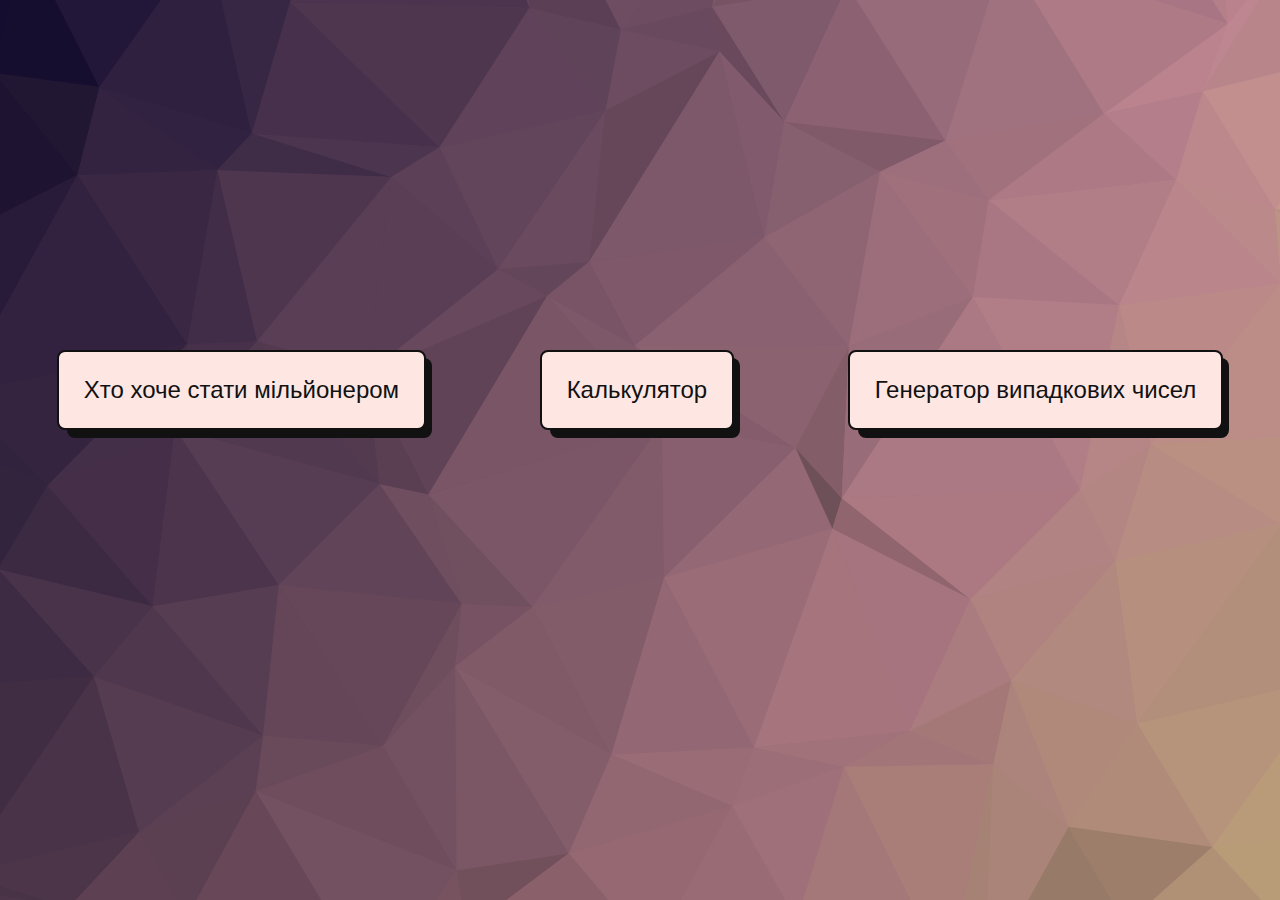
<file: index.html>
<!DOCTYPE html>
<html lang="en">
    <head>
        <meta charset="UTF-8">
        <meta http-equiv="X-UA-Compatible" content="IE=edge">
        <meta name="viewport" content="width=device-width, initial-scale=1.0">
        <link rel="stylesheet" href="./style.css">
        <title>Projects</title>
    </head>
    <body>
        <button class="millionaire" onclick="document.location='millionaire/index.html'">Хто хоче стати мільйонером</button>
        <button class="calculator" onclick="document.location='calculator/index.html'">Калькулятор</button>
        <button class="randomaizer" onclick="document.location='randomaizer/index.html'">Генератор випадкових чисел</button>
    </body>
</html>
</file>
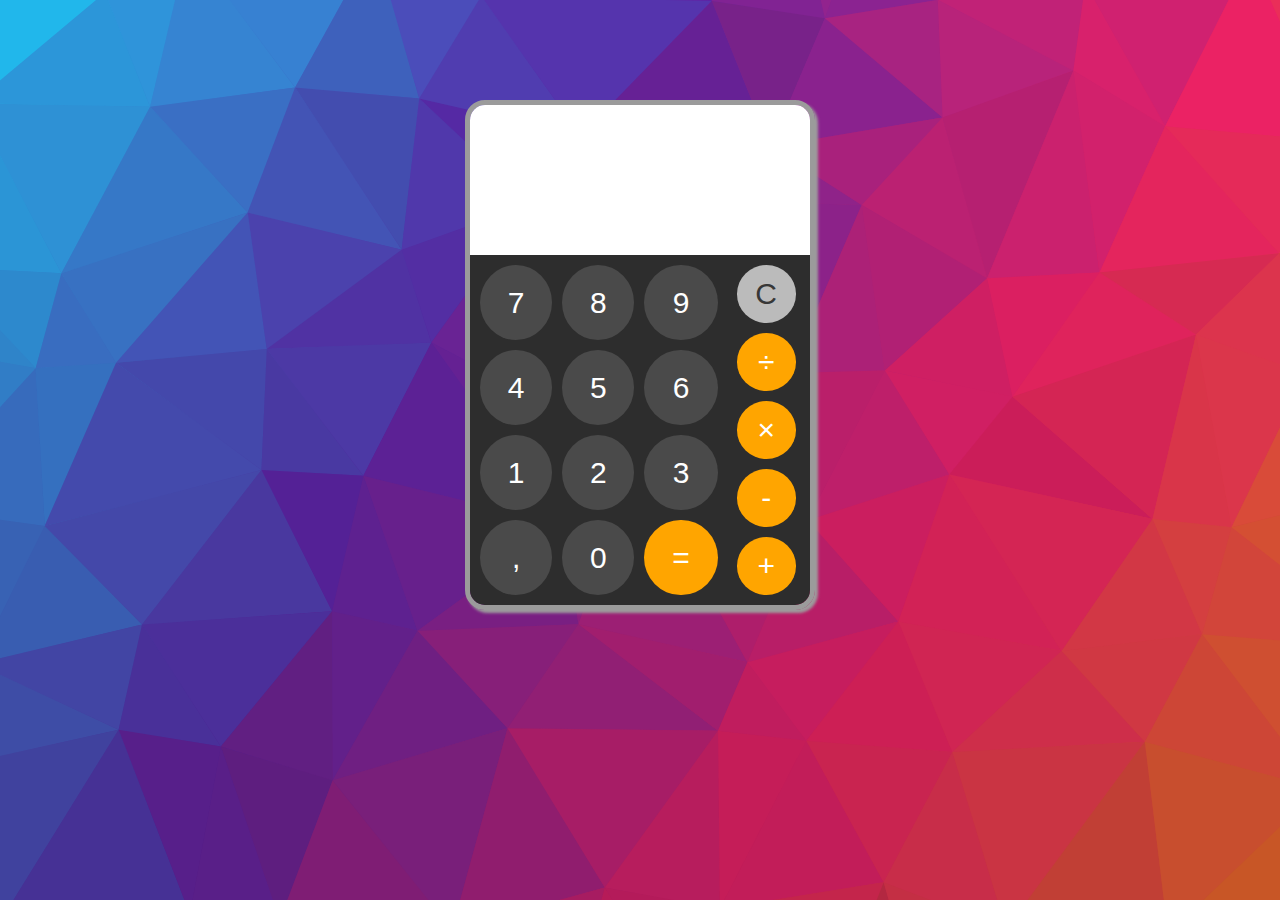
<file: calculator/index.html>
<!DOCTYPE html>
<html lang="en">
<head>
    <meta charset="UTF-8">
    <meta http-equiv="X-UA-Compatible" content="IE=edge">
    <meta name="viewport" content="width=device-width, initial-scale=1.0">
    <link rel="stylesheet" href="style.css">
    <title>Calculator</title>
</head>
<body>
    <div class="calculator">
        <div class="top">
            <div class="screen">
                <div class="input"></div>
                <div class="result"></div>
            </div>
        </div>
        <div class="bottom">
            <div class="keys">
                <div class="column">
                    <button data-key="7">7</button>
                    <button data-key="4">4</button>
                    <button data-key="1">1</button>
                    <button data-key=",">,</button>
                </div>
                <div class="column">
                    <button data-key="8">8</button>
                    <button data-key="5">5</button>
                    <button data-key="2">2</button>
                    <button data-key="0">0</button>
                </div>
                <div class="column">
                    <button data-key="9">9</button>
                    <button data-key="6">6</button>
                    <button data-key="3">3</button>
                    <button id="equals" data-key="=">=</button>
                </div>
            </div>
            <div class="operators">
                <button id="delete">C</button>
                <button data-key="÷">÷</button>
                <button data-key="x">×</button>
                <button data-key="-">-</button>
                <button data-key="+">+</button>
            </div>
        </div>
    </div>
    <script src="main.js"></script>
</body>
</html>
</file>
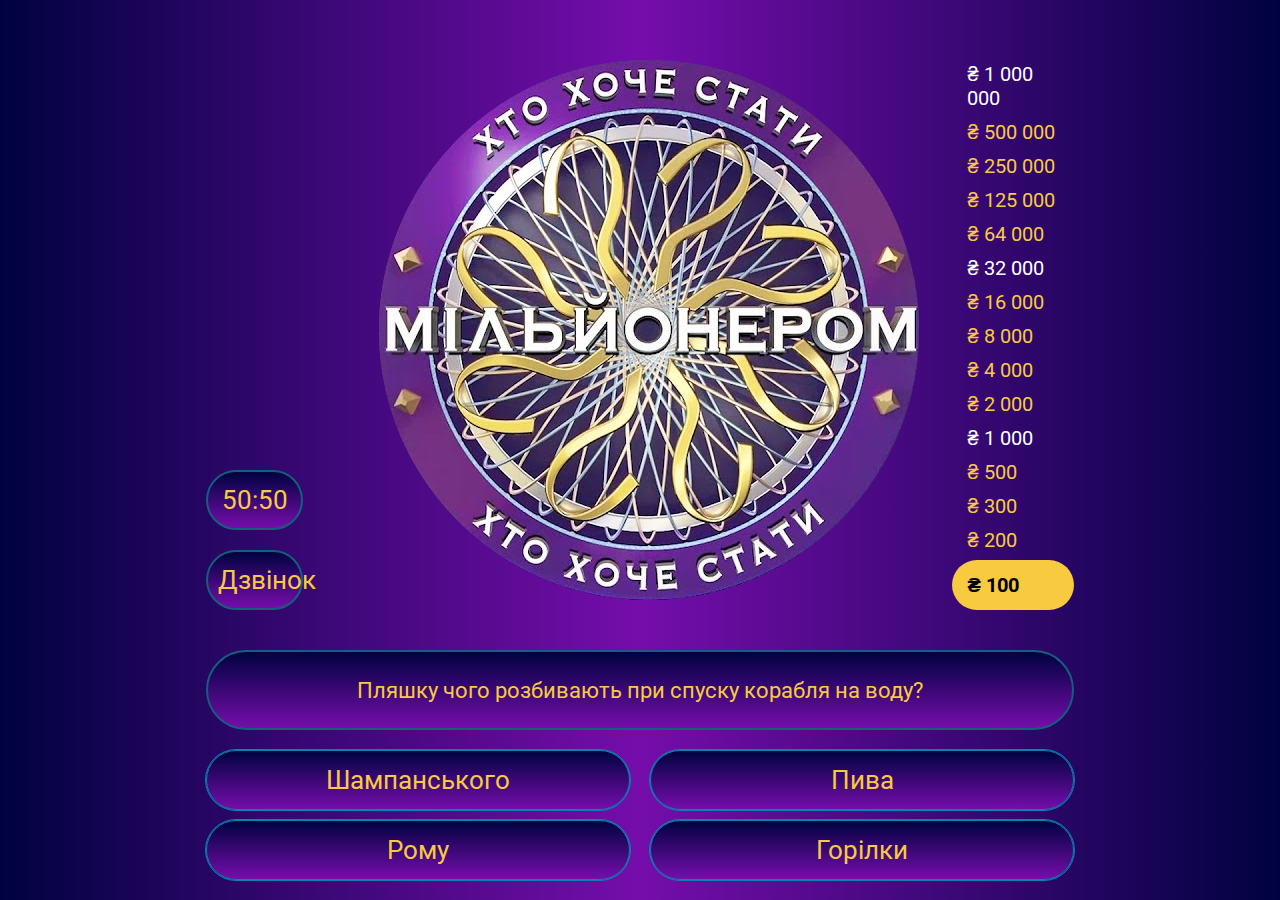
<file: millionaire/index.html>
<!DOCTYPE html>
<html lang="en">
<head>
    <meta charset="UTF-8">
    <meta http-equiv="X-UA-Compatible" content="IE=edge">
    <meta name="viewport" content="width=device-width, initial-scale=1.0">
    <link href="https://fonts.googleapis.com/css2?family=Roboto:wght@300;400;700&display=swap" rel="stylesheet">
    <link rel="stylesheet" href="style.css">
    <title>Millionaire</title>
</head>
<body>
    <div class="millionaire">
        <div class="main">
            <div class="help">
                <button class="help-item fifty-fifty" onclick="helpFifty()">50:50</button>
                <button class="help-item hall-help" onclick="helpCall()">Дзвінок</button>
            </div>
            <div class="logo">
                <img src="/img/logo.png" alt="logo">
            </div>
            <ul class="list">
                <li class="win win-line">
                    <span>₴ 1 000 000</span>
                </li>
                <li class="win">
                    <span>₴ 500 000</span>
                </li>
                <li class="win">
                    <span>₴ 250 000</span>
                </li>
                <li class="win">
                    <span>₴ 125 000</span>
                </li>
                <li class="win">
                    <span>₴ 64 000</span>
                </li>
                <li class="win win-line">
                    <span>₴ 32 000</span>
                </li>
                <li class="win">
                    <span>₴ 16 000</span>
                </li>
                <li class="win">
                    <span>₴ 8 000</span>
                </li>
                <li class="win">
                    <span>₴ 4 000</span>
                </li>
                <li class="win">
                    <span>₴ 2 000</span>
                </li>
                <li class="win win-line">
                    <span>₴ 1 000</span>
                </li>
                <li class="win">
                    <span>₴ 500</span>
                </li>
                <li class="win">
                    <span>₴ 300</span>
                </li>
                <li class="win">
                    <span>₴ 200</span>
                </li>
                <li class="win">
                    <span>₴ 100</span>
                </li>
            </ul>
        </div>
        <div class="question_container">
            <div class="question"></div>
            <div class="buttons">
                <label class="answer-label" onclick="">
                    <span class="answer-text"></span>
                    <input class="answer-radio" type="radio" name="answer" value="a">
                </label>

                <label class="answer-label">
                    <span class="answer-text"></span>
                    <input class="answer-radio" type="radio" name="answer" value="b">
                </label>

                <label class="answer-label">
                    <span class="answer-text"></span>
                    <input class="answer-radio" type="radio" name="answer" value="c">
                </label>

                <label class="answer-label">
                    <span class="answer-text"></span>
                    <input class="answer-radio" type="radio" name="answer" value="d">
                </label>
            </div>
        </div>
        <div class="modal call-answer-modal"></div>
        <div class="modal reward-modal">
            <span class="game-reward"></span>
            <button class="new-game" onclick="newGame()">Спробувати ще!</button>
        </div>
    </div>
    <script src="main.js"></script>
</body>
</html>
</file>
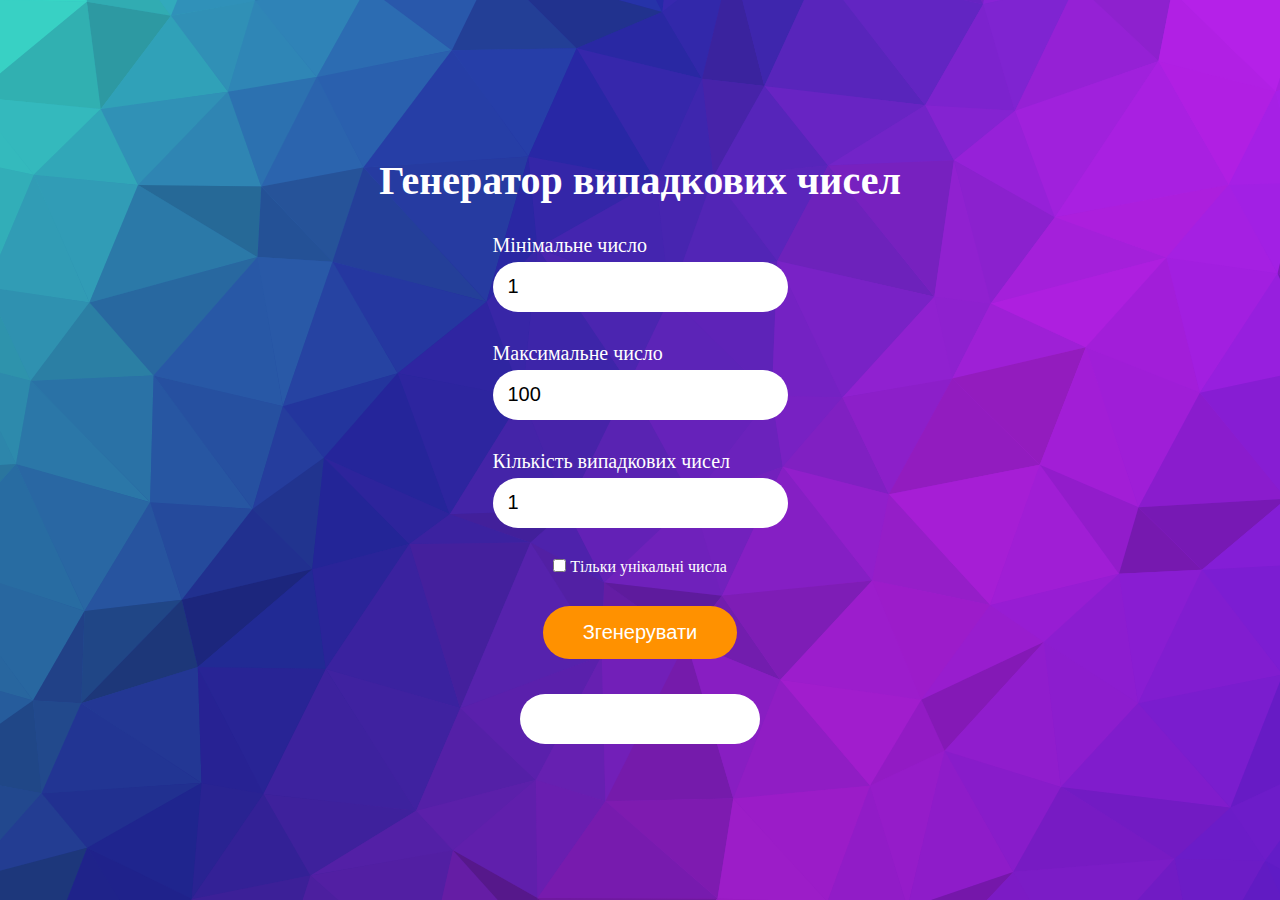
<file: randomaizer/index.html>
<!DOCTYPE html>
<html lang="en">
<head>
    <meta charset="UTF-8">
    <meta http-equiv="X-UA-Compatible" content="IE=edge">
    <meta name="viewport" content="width=device-width, initial-scale=1.0">
    <link rel="stylesheet" href="style.css">
    <title>Randomaizer</title>
</head>
<body>
    <div class="random">
        <h1 class="title">Генератор випадкових чисел</h1>
        <div class="input-container">
            <label>
                <p>Мінімальне число</p>
                <input class="input min" type="number" name="min" value="1">
            </label>
            <label>
                <p>Максимальне число</p>
                <input class="input max" type="number" name="max" value="100">
            </label>
            <label>
                <p>Кількість випадкових чисел</p>
                <input class="input amount" type="number" name="amount" value="1">
            </label>
            <label class="unique">
                <input class="unique-numbers" type="checkbox">
                Тільки унікальні числа
            </label>
            <button class="generate" onclick="generateNumber()">Згенерувати</button>
        </div>
        <div class="result"></div>
    </div>
    <script src="main.js"></script>
</body>
</html>
</file>
<file: style.css>
* {
    margin: 0;
    padding: 0;
    box-sizing: border-box;
}

body {
    font-size: 14px;
    background-image: url(/img/bg.png);
    height: 100%;
    padding-top: 350px;
    display: flex;
    justify-content: space-around;
    align-items: center;
}

button {
    align-items: center;
    background-color: #fee6e3;
    border: 2px solid #111;
    border-radius: 8px;
    box-sizing: border-box;
    color: #111;
    cursor: pointer;
    display: flex;
    font-family: Inter,sans-serif;
    font-size: 24px;
    min-height: 80px;
    justify-content: center;
    line-height: 24px;
    max-width: 100%;
    padding: 0 25px;
    position: relative;
    text-align: center;
    text-decoration: none;
}

button:after {
    background-color: #111;
    border-radius: 8px;
    content: "";
    display: block;
    min-height: 80px;
    left: 0;
    width: 100%;
    position: absolute;
    transform: translate(8px, 8px);
    transition: transform .1s ease-out;
    z-index: -1;
}

button:hover:after {
    transform: translate(6px, 6px);
}

button:active {
    position: relative;
    top: 3px;
    outline: 0;
}

button:hover {
    background-color: #e3d0ce;
    outline: 0;
}
</file>
<file: calculator/style.css>
* {
    margin: 0;
    padding: 0;
    box-sizing: border-box;
}

body {
    font-family: "Roboto", "Noto Sans", "Helvetica", sans-serif;
    font-size: 14px;
    background-image: url(/img/lowpoly.png);
    height: 100%;
}

.calculator {
    width: 350px;
    height: auto;
    margin: 100px auto 0;
    overflow: hidden;
    border-radius: 20px;
    border: 5px solid rgb(155, 155, 155);
    box-shadow: 3px 3px 3px rgb(157, 157, 157);
}

.top {
    position: relative;
    height: 150px;
    background-color: white;
}

.top .unit {
    text-transform: uppercase;
    position: absolute;
    top: 10px;
    left: 10px;
    color: rgb(117, 117, 117);
}

.top .screen {
    position: relative;
    width: 100%;
    top: 20%;
    height: 80%;
}

.screen > div  {
    display: flex;
    align-items: center;
    justify-content: flex-end;
    width: 100%;
    padding: 5px;
    text-align: right;
}

.screen .input {
    color: rgb(117, 117, 117);
    height: 60%;
    font-size: 40px;
}

.screen .result {
    color: #9e9e9e;
    font-size: 20px;
    height: 40%;
}

.bottom {
    background-color: rgb(45, 45, 45);
    height: 350px;
    color: #fff;
    cursor: pointer;
    padding: 5px;
}

.bottom div {
    position: relative;
    height: 100%;
    float: left;
    display: flex;
}

.keys {
    width: 75%;
}


.keys .column {
    display: flex;
    flex-grow: 1;
    margin: 0 5px;
}

.keys .column, .operators {
    flex-direction: column;
    justify-content: center;
    align-items: center;
}

button {
    margin: 5px;  
}

.keys .column button, .operators button {
    position: relative;
    overflow: hidden;
    flex-grow: 1;
    font-size: 30px;
    width: 100%;
    padding: 20px;
    display: flex;
    justify-content: center;
    align-items: center;
    border-radius: 50%;
    color: #fff;
    background-color: rgb(74, 74, 74);
    border: none;
}

.keys .column button:hover, #delete:hover {
    background-color: rgba(134, 134, 134);
}

.operators {
    width: 18%;
    font-size: 30px;
    margin-left: 14px;
}

.operators button, #equals {
    background-color: rgb(255, 165, 0);
}

.operators button:hover, #equals:hover {
    background-color: rgb(255, 210, 76);
}

#delete {
    background-color: rgb(187, 187, 187);
    color: rgb(55, 55, 55);
}

#delete:hover {
    color: rgb(213, 213, 213);
}

button:active {
    box-shadow: 0 2px rgb(102, 102, 102);
    transform: translateY(2px);
    transition-duration: .3;
}
</file>
<file: millionaire/style.css>
* {
    margin: 0;
    padding: 0;
    box-sizing: border-box;
    font-family: 'Roboto', sans-serif;
    font-size: 20px;
}

.millionaire {
    gap: 40px;
    background: rgb(0,2,64);
    background: linear-gradient(90deg, rgba(0,2,64,1) 0%, rgba(117,13,171,1) 50%, rgba(0,2,64,1) 100%);
    height: 100vh;
    max-width: 100%;
    padding: 60px 20px 0;
    position: relative;
    color: rgb(248, 202, 63);
}

.main {
    display: flex;
    flex-direction: row;
    justify-content: space-between;
    max-width: 70%;
    margin: 0 auto 40px;
}

.logo {
    margin: 0 auto;
}

.list {
    display: flex;
    flex-direction: column;
    max-width: 14%;
    width: 100%;
    gap: 6px;
}

.win {
    width: 100%;
    padding: 2px 15px;
    list-style: none;
    border-radius: 30px;
}

.win-line {
    color: #fff;
}

.help {
    display: flex;
    flex-direction: column;
    justify-content: flex-end;
    max-width: 100%;
    width: 16%;
    gap: 20px;
}

.help-item {
    width: 70%;
    height: 60px;
    padding: 10px;
    border-radius: 50px;
    border: 2px solid #135f7d;
    background: rgb(117,13,171);
    background: linear-gradient(0deg, rgba(117,13,171,1) 0%, rgba(0,2,64,1) 100%);
    color: rgb(248, 202, 63);
    font-size: 26px;
    cursor: pointer;
}

.help-item:hover {
    background: rgb(0,3,101);
    background: linear-gradient(0deg, rgba(0,3,101,1) 0%, rgba(140,17,204,1) 100%);
}

.question_container {
    display: flex;
    flex-direction: column;
    align-items: center;
    gap: 20px;
}

.question {
    display: flex;
    align-items: center;
    justify-content: center;
    text-align: center;
    background: rgb(117,13,171);
    background: linear-gradient(0deg, rgba(117,13,171,1) 0%, rgba(0,2,64,1) 100%);
    border: 2px solid #135f7d;
    border-radius: 50px;
    height: 100%;
    min-height: 80px;
    width: 100%;
    max-width: 70%;
    margin: 0 auto;
    padding: 12px 30px 12px 30px;
    font-size: 22px;
}

.buttons {
    display: grid;
    grid-template-columns: repeat(2, 1fr);
    column-gap: 20px;
    row-gap: 10px;
    width: 100%;
    max-width: 70%;
    margin: 0 auto;
}

.answer-radio {
    display: none;
}

.answer-label {
    display: flex;
    align-items: center;
    justify-content: center;
    background: rgb(117,13,171);
    background: linear-gradient(0deg, rgba(117,13,171,1) 0%, rgba(0,2,64,1) 100%);
    outline: 1px solid rgb(8, 129, 177);
    border: 1px solid rgb(8, 129, 177);
    border-radius: 50px;
    height: 60px;
    padding: 10px;
    flex-grow: 1;
    cursor: pointer;
    transition: outline 0.15s linear, border-width 0.15s linear;
}

.answer-label:hover {
    outline: 2.5px solid rgb(59, 188, 239);
    border: 2.5px solid rgb(59, 188, 239);
}
.answer-text {
    font-size: 26px;
    color: rgb(248, 202, 63);
}

.answer-radio {
    display: none;
}

.correct-answer {
    background: rgb(4, 188, 22);
    animation: animaGreen 1.5s infinite; 
}

.incorrect-answer {
    background: rgb(207, 32, 32);
}

.selected-reward {
    background-color: rgb(248, 202, 63);
    color: black;
    font-size: 32px;
    font-weight: 700;
    height: 50px;
}

.modal {
    max-width: 40%;
    height: auto;
    position: absolute;
    top: 50%;
    left: 50%;
    transform: translate(-50%, -50%);
    padding: 30px;
    z-index: 1;
    background: rgb(0,3,101);
    background: linear-gradient(0deg, rgba(0,3,101,1) 0%, rgba(140,17,204,1) 100%);
    color: white;
    text-align: center;
    border: 1px solid #135f7d;
    border-radius: 20px;
    font-size: 130%;
}

.reward-modal {
    display: flex;
    flex-direction: column;
    margin: 0 auto;
}

.winner {
    display: inline-block;
    padding: 10px 10px 0 10px;
}

.call-answer-modal{
    width: 1000px;
}

.new-game {
    width: 50%;
    padding: 10px;
    background-color: rgba(248, 202, 63, 0.88);
    border-radius: 25px;
    border: 2px solid rgba(0, 0, 0, 0.5);
    color: rgb(255, 255, 255);
}

.new-game:hover {
    background-color: rgb(248, 202, 63);
}

.game-reward {
    display: inline-block;
    padding: 0 10px 10px 10px;
    font-size: 24px;
    color: rgb(255, 255, 255);
}

.block-answer {
    background: rgb(44, 44, 44);
    color: black; 
    cursor: default;
    border: none;
    outline: none;
}

.block-answer:hover{
    background:  rgb(44, 44, 44);  
    cursor: default;
    border: none;
    outline: none;
}

@keyframes animaGreen {
    50% {background-color: rgb(3, 143, 17)}
}
</file>
<file: randomaizer/style.css>
* {
    margin: 0 auto;
}

.random {
    height: 100vh;
    display: flex;
    flex-direction: column;
    align-items: center;
    justify-content: center;
    font-size: 20px;
    color: #fff;
    background-image: url(/img/bgmain.png);
}

.title {
    font-size: 40px;
    margin-bottom: 30px;
}

.input-container {
    display: flex;
    flex-direction: column;
    gap: 30px;
}

.input, .result {
    margin-top: 5px;
    height: 40px;
    font-size: 20px;
    border: none;
    border-radius: 40px;
    padding: 5px 15px;
}

.generate {
    border-radius: 40px;
    border: none;
    padding: 15px 40px;
    font-size: 20px;
    color: #fff;
    background-color: rgb(255, 145, 0);
    margin-bottom: 30px;
}

.generate:hover {
    background-color: rgb(253, 174, 71);
}

.result {
    display: flex;
    align-items: center;
    justify-content: center;
    background-color: #fff;
    color: black;
    text-align: center;
    min-width: 200px;
    padding: 5px 20px;
    font-size: 26px;
}

.unique {
    font-size: 16px;
}
</file>
